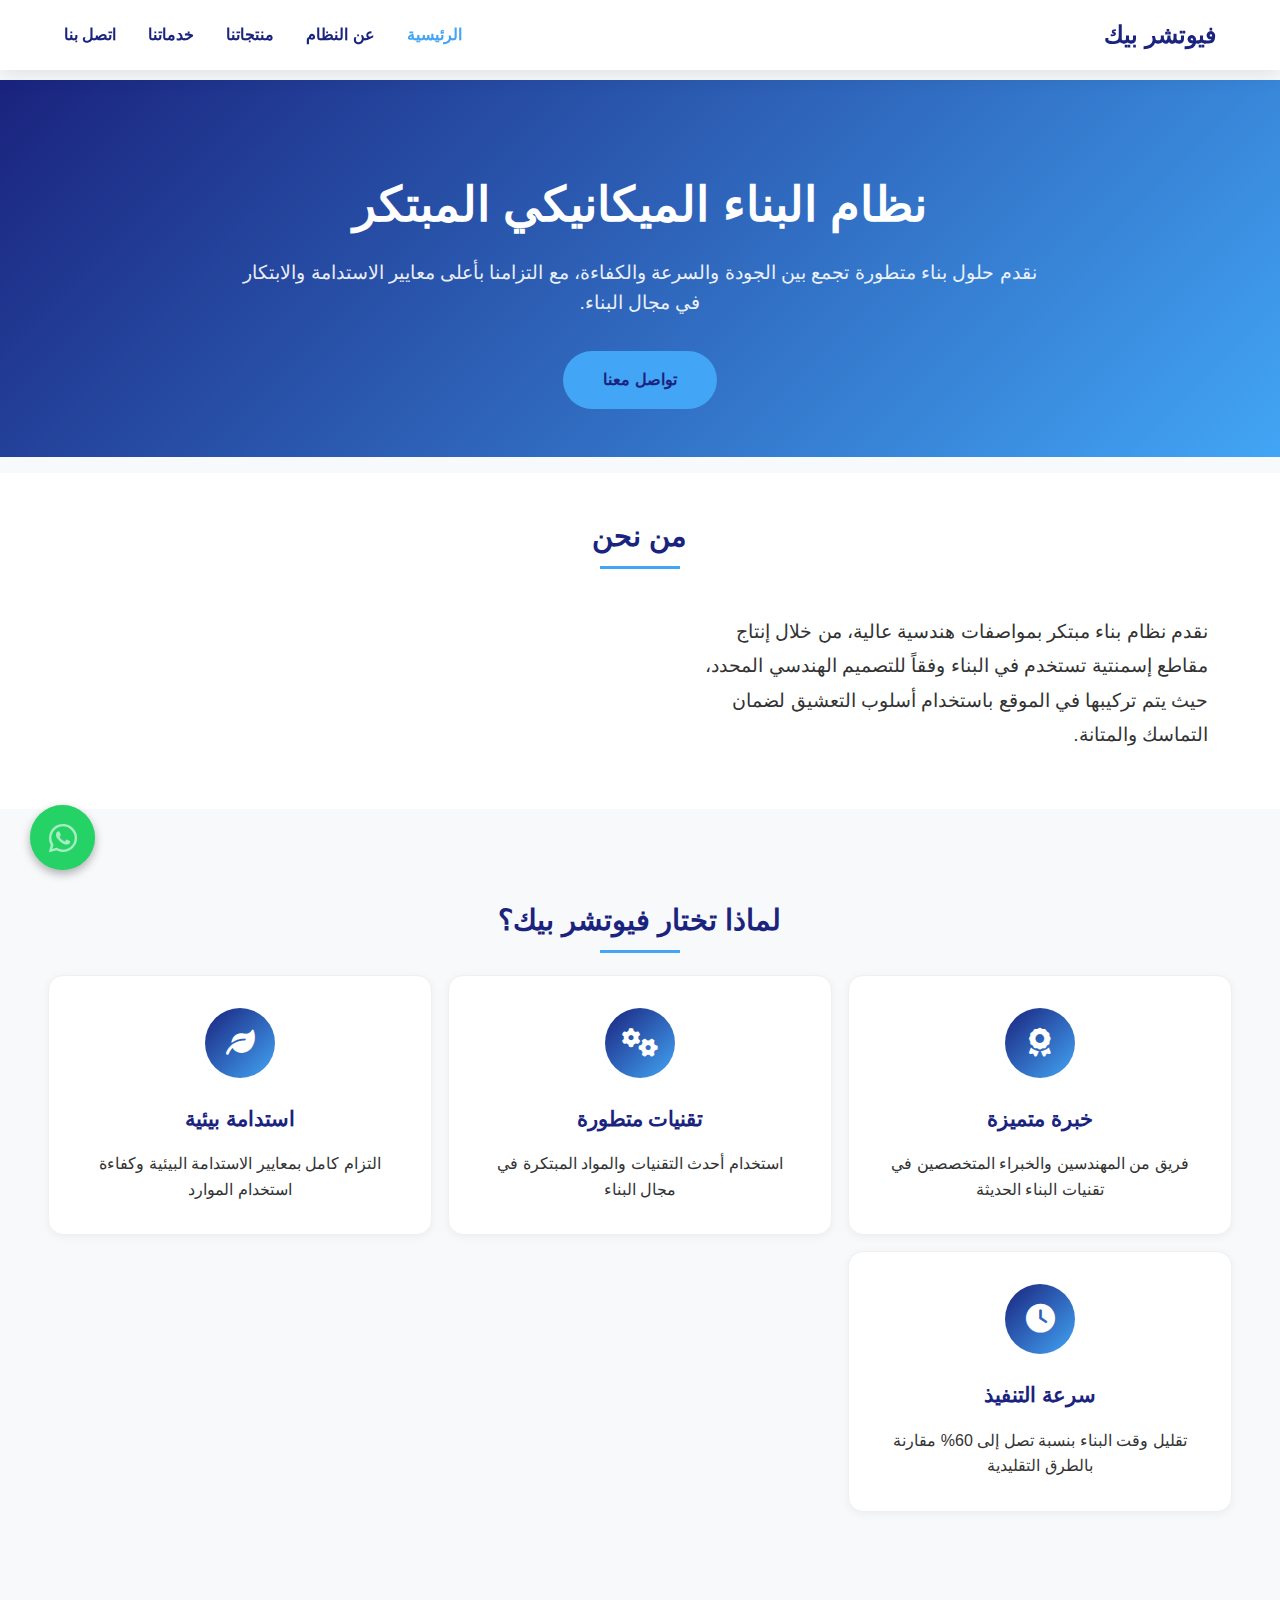
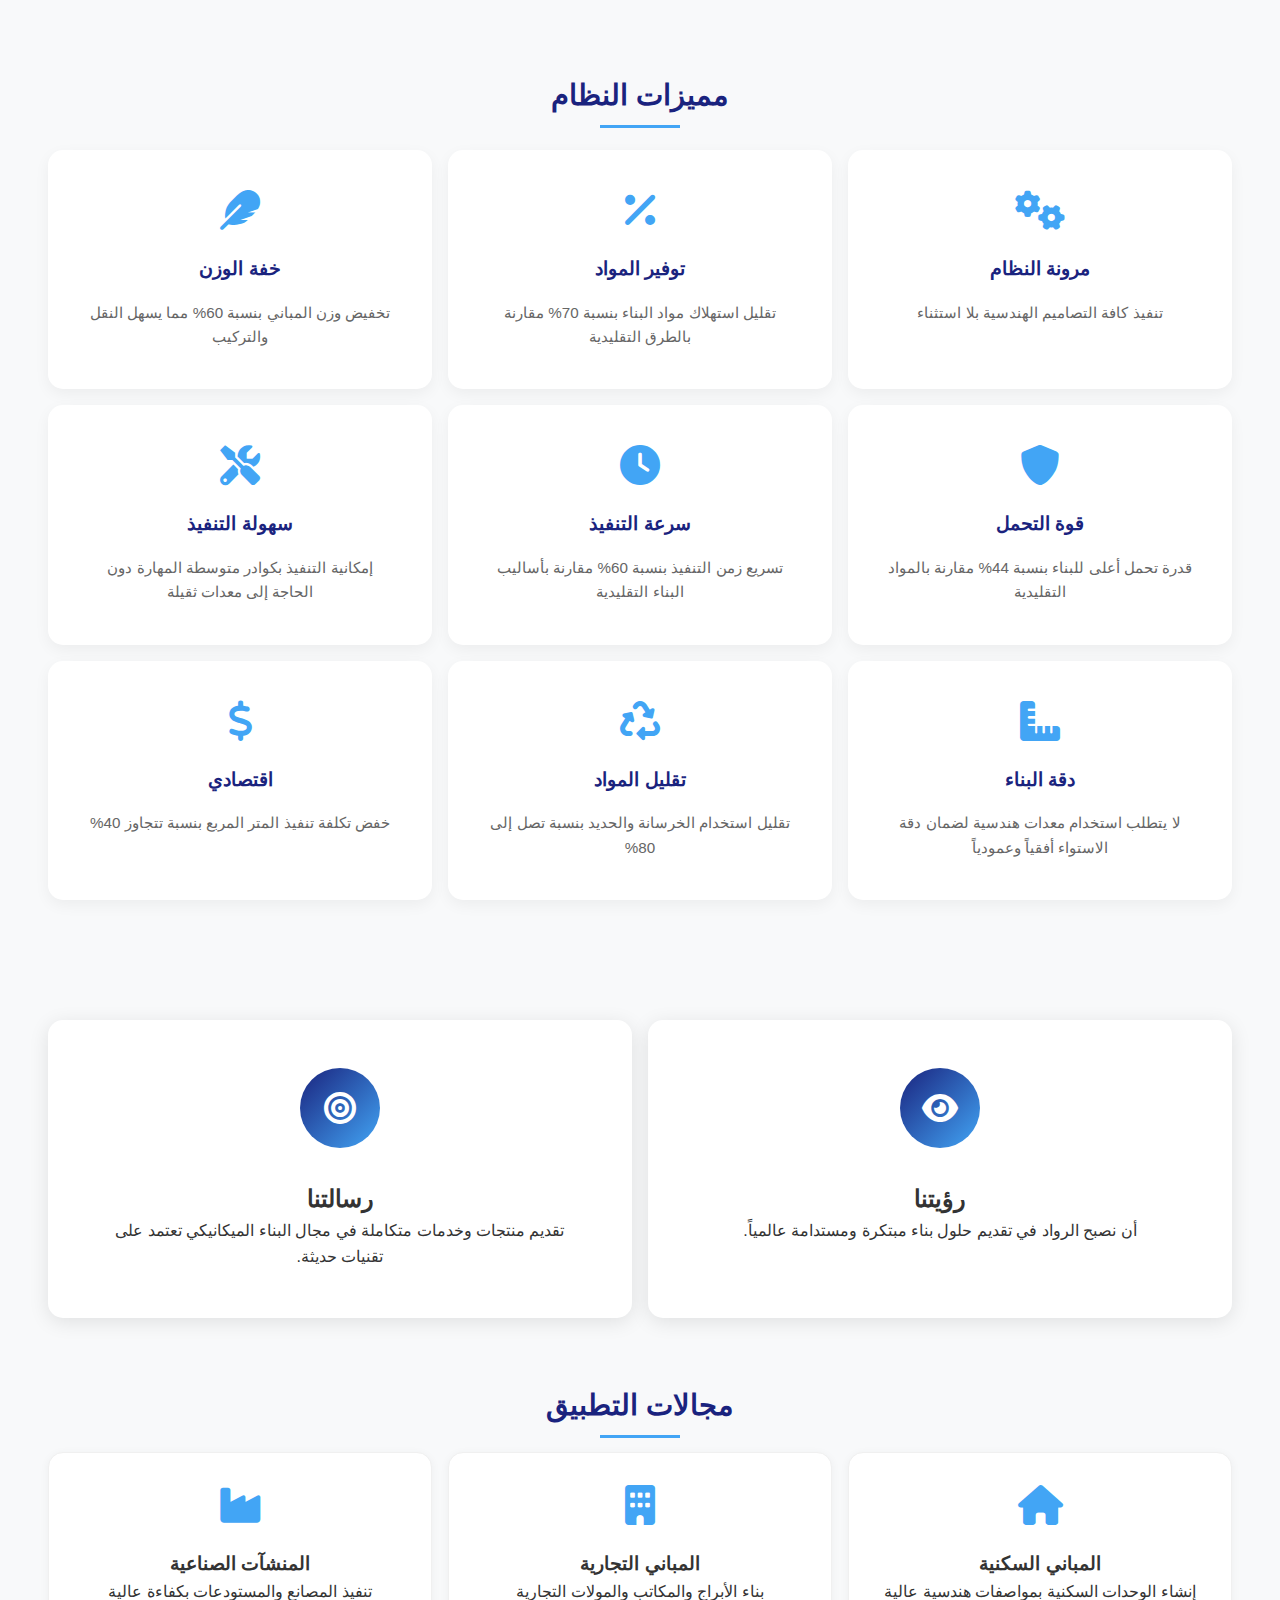
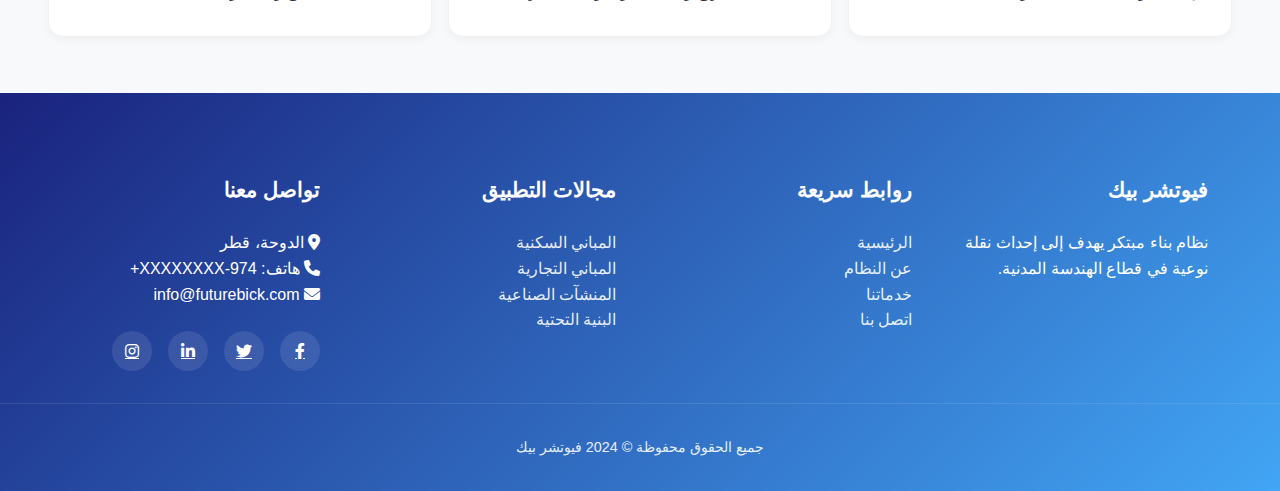
<file: index.html>
<!DOCTYPE html>
<html lang="ar" dir="rtl">
  <head>
    <meta charset="UTF-8" />
    <meta name="viewport" content="width=device-width, initial-scale=1.0" />
    <title>فيوتشر بيك - نظام البناء الميكانيكي</title>
    <link rel="stylesheet" href="styles.css" />
    <link
      rel="stylesheet"
      href="https://cdnjs.cloudflare.com/ajax/libs/font-awesome/6.0.0/css/all.min.css"
    />
  </head>
  <body>
    <!-- WhatsApp Button -->
    <a
      href="https://wa.me/974XXXXXXXX"
      class="whatsapp-button"
      target="_blank"
      aria-label="تواصل معنا عبر واتساب"
    >
      <i class="fab fa-whatsapp"></i>
    </a>

    <!-- Navbar -->
    <nav class="navbar">
      <div class="nav-container">
        <div class="logo">
          <!-- <img src="logo.png" alt="فيوتشر بيك" /> -->
          <span>فيوتشر بيك</span>
        </div>
        <div class="nav-links">
          <a href="index.html" class="active">الرئيسية</a>
          <a href="about.html">عن النظام</a>
          <a href="products.html">منتجاتنا</a>
          <a href="services.html">خدماتنا</a>
          <a href="contact.html">اتصل بنا</a>
        </div>
        <button class="mobile-menu">
          <i class="fas fa-bars"></i>
        </button>
      </div>
    </nav>

    <main>
      <!-- Hero Section -->
      <section class="hero">
        <div class="hero-content">
          <h1>نظام البناء الميكانيكي المبتكر</h1>
          <p>
            نقدم حلول بناء متطورة تجمع بين الجودة والسرعة والكفاءة، مع التزامنا
            بأعلى معايير الاستدامة والابتكار في مجال البناء.
          </p>
          <a href="contact.html" class="cta-button">تواصل معنا</a>
        </div>
      </section>
      <!-- About Section -->
      <section class="about-section">
        <div class="container">
          <h2 class="section-title">من نحن</h2>
          <div class="about-content">
            <div class="about-text">
              <p>
                نقدم نظام بناء مبتكر بمواصفات هندسية عالية، من خلال إنتاج مقاطع
                إسمنتية تستخدم في البناء وفقاً للتصميم الهندسي المحدد، حيث يتم
                تركيبها في الموقع باستخدام أسلوب التعشيق لضمان التماسك والمتانة.
              </p>
            </div>
            <div class="about-image">
              <!-- <img src="about-image.jpg" alt="نظام البناء الميكانيكي" /> -->
            </div>
          </div>
        </div>
      </section>

      <!-- Why Choose Us -->
      <section class="why-choose-us">
        <div class="container">
          <h2 class="section-title">لماذا تختار فيوتشر بيك؟</h2>
          <div class="features-grid">
            <div class="feature-box">
              <div class="icon-box">
                <i class="fas fa-award"></i>
              </div>
              <h3>خبرة متميزة</h3>
              <p>
                فريق من المهندسين والخبراء المتخصصين في تقنيات البناء الحديثة
              </p>
            </div>
            <div class="feature-box">
              <div class="icon-box">
                <i class="fas fa-cogs"></i>
              </div>
              <h3>تقنيات متطورة</h3>
              <p>استخدام أحدث التقنيات والمواد المبتكرة في مجال البناء</p>
            </div>
            <div class="feature-box">
              <div class="icon-box">
                <i class="fas fa-leaf"></i>
              </div>
              <h3>استدامة بيئية</h3>
              <p>
                التزام كامل بمعايير الاستدامة البيئية وكفاءة استخدام الموارد
              </p>
            </div>
            <div class="feature-box">
              <div class="icon-box">
                <i class="fas fa-clock"></i>
              </div>
              <h3>سرعة التنفيذ</h3>
              <p>تقليل وقت البناء بنسبة تصل إلى 60% مقارنة بالطرق التقليدية</p>
            </div>
          </div>
        </div>
      </section>

      <!-- System Features Section -->
      <section class="system-features">
        <div class="container">
          <h2 class="section-title">مميزات النظام</h2>
          <div class="features-grid">
            <div class="feature-card">
              
              <i class="fas fa-cogs"></i>
              
              <h3>مرونة النظام</h3>
              <p>تنفيذ كافة التصاميم الهندسية بلا استثناء</p>
            </div>

            <div class="feature-card">
              <i class="fas fa-percentage"></i>
              <h3>توفير المواد</h3>
              <p>تقليل استهلاك مواد البناء بنسبة 70% مقارنة بالطرق التقليدية</p>
            </div>

            <div class="feature-card">
              <i class="fas fa-feather"></i>
              <h3>خفة الوزن</h3>
              <p>تخفيض وزن المباني بنسبة 60% مما يسهل النقل والتركيب</p>
            </div>

            <div class="feature-card">
              <i class="fas fa-shield-alt"></i>
              <h3>قوة التحمل</h3>
              <p>قدرة تحمل أعلى للبناء بنسبة 44% مقارنة بالمواد التقليدية</p>
            </div>

            <div class="feature-card">
              <i class="fas fa-clock"></i>
              <h3>سرعة التنفيذ</h3>
              <p>تسريع زمن التنفيذ بنسبة 60% مقارنة بأساليب البناء التقليدية</p>
            </div>

            <div class="feature-card">
              <i class="fas fa-tools"></i>
              <h3>سهولة التنفيذ</h3>
              <p>
                إمكانية التنفيذ بكوادر متوسطة المهارة دون الحاجة إلى معدات ثقيلة
              </p>
            </div>

            <div class="feature-card">
              <i class="fas fa-ruler-combined"></i>
              <h3>دقة البناء</h3>
              <p>
                لا يتطلب استخدام معدات هندسية لضمان دقة الاستواء أفقياً وعمودياً
              </p>
            </div>

            <div class="feature-card">
              <i class="fas fa-recycle"></i>
              <h3>تقليل المواد</h3>
              <p>تقليل استخدام الخرسانة والحديد بنسبة تصل إلى 80%</p>
            </div>

            <div class="feature-card">
              <i class="fas fa-dollar-sign"></i>
              <h3>اقتصادي</h3>
              <p>خفض تكلفة تنفيذ المتر المربع بنسبة تتجاوز 40%</p>
            </div>
          </div>
        </div>
      </section>

      <!-- من صفحة About - Vision Mission -->
      <section class="vision-mission">
        <div class="container">
          <div class="vision-mission-grid">
            <div class="vision">
              <div class="icon-box">
                <i class="fas fa-eye"></i>
              </div>
              <h2>رؤيتنا</h2>
              <p>أن نصبح الرواد في تقديم حلول بناء مبتكرة ومستدامة عالمياً.</p>
            </div>
            <div class="mission">
              <div class="icon-box">
                <i class="fas fa-bullseye"></i>
              </div>
              <h2>رسالتنا</h2>
              <p>
                تقديم منتجات وخدمات متكاملة في مجال البناء الميكانيكي تعتمد على
                تقنيات حديثة.
              </p>
            </div>
          </div>
        </div>
      </section>

      <!-- من صفحة Services - التطبيقات -->
      <section class="practical-applications">
        <h2 class="section-title">مجالات التطبيق</h2>
        <div class="applications-grid">
          <div class="application-card">
            <i class="fas fa-home"></i>
            <h3>المباني السكنية</h3>
            <p>إنشاء الوحدات السكنية بمواصفات هندسية عالية</p>
          </div>
          <div class="application-card">
            <i class="fas fa-building"></i>
            <h3>المباني التجارية</h3>
            <p>بناء الأبراج والمكاتب والمولات التجارية</p>
          </div>
          <div class="application-card">
            <i class="fas fa-industry"></i>
            <h3>المنشآت الصناعية</h3>
            <p>تنفيذ المصانع والمستودعات بكفاءة عالية</p>
          </div>
        </div>
      </section>
    </main>

    <!-- Footer -->
    <footer class="footer">
      <div class="footer-container">
        <div class="footer-section">
          <h3>فيوتشر بيك</h3>
          <p>
            نظام بناء مبتكر يهدف إلى إحداث نقلة نوعية في قطاع الهندسة المدنية.
          </p>
        </div>
        <div class="footer-section">
          <h3>روابط سريعة</h3>
          <ul class="footer-links">
            <li><a href="index.html">الرئيسية</a></li>
            <li><a href="about.html">عن النظام</a></li>
            <li><a href="services.html">خدماتنا</a></li>
            <li><a href="contact.html">اتصل بنا</a></li>
          </ul>
        </div>
        <div class="footer-section">
          <h3>مجالات التطبيق</h3>
          <ul class="footer-links">
            <li><a href="services.html#residential">المباني السكنية</a></li>
            <li><a href="services.html#commercial">المباني التجارية</a></li>
            <li><a href="services.html#industrial">المنشآت الصناعية</a></li>
            <li><a href="services.html#infrastructure">البنية التحتية</a></li>
          </ul>
        </div>
        <div class="footer-section">
          <h3>تواصل معنا</h3>
          <p><i class="fas fa-map-marker-alt"></i> الدوحة، قطر</p>
          <p><i class="fas fa-phone"></i> هاتف: 974-XXXXXXXX+</p>
          <p><i class="fas fa-envelope"></i> info@futurebick.com</p>
          <div class="social-icons">
            <a href="#" aria-label="Facebook"
              ><i class="fab fa-facebook-f"></i
            ></a>
            <a href="#" aria-label="Twitter"><i class="fab fa-twitter"></i></a>
            <a href="#" aria-label="LinkedIn"
              ><i class="fab fa-linkedin-in"></i
            ></a>
            <a href="#" aria-label="Instagram"
              ><i class="fab fa-instagram"></i
            ></a>
          </div>
        </div>
      </div>
      <div class="footer-bottom">
        <p>جميع الحقوق محفوظة &copy; 2024 فيوتشر بيك</p>
      </div>
    </footer>
    <script>
      const mobileMenu = document.querySelector(".mobile-menu");
      const navLinks = document.querySelector(".nav-links");
      const body = document.querySelector("body");

      mobileMenu.addEventListener("click", () => {
        navLinks.classList.toggle("active");
        body.style.overflow = navLinks.classList.contains("active")
          ? "hidden"
          : "auto";
      });

      document.querySelectorAll(".nav-links a").forEach((link) => {
        link.addEventListener("click", () => {
          navLinks.classList.remove("active");
          body.style.overflow = "auto";
        });
      });

      document.addEventListener("click", (e) => {
        if (!navLinks.contains(e.target) && !mobileMenu.contains(e.target)) {
          navLinks.classList.remove("active");
          body.style.overflow = "auto";
        }
      });
    </script>
  </body>
</html>
</file>
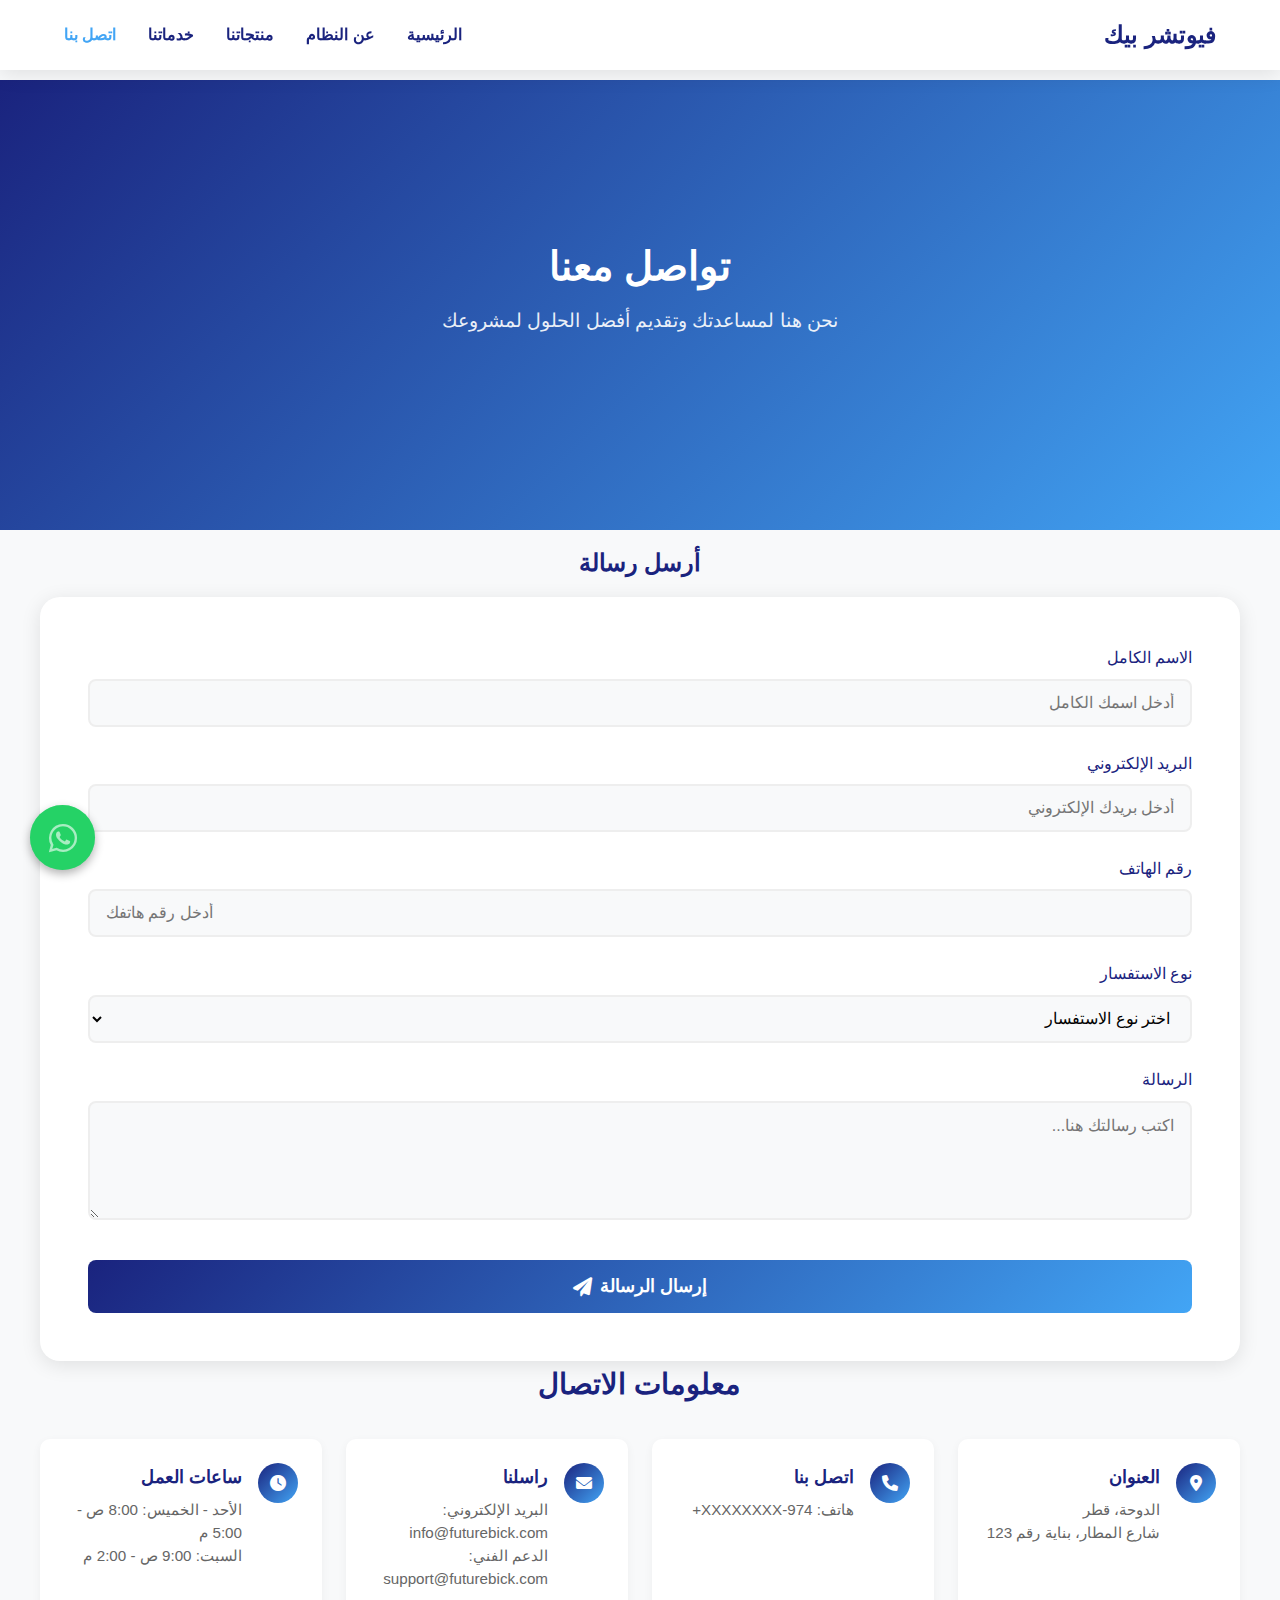
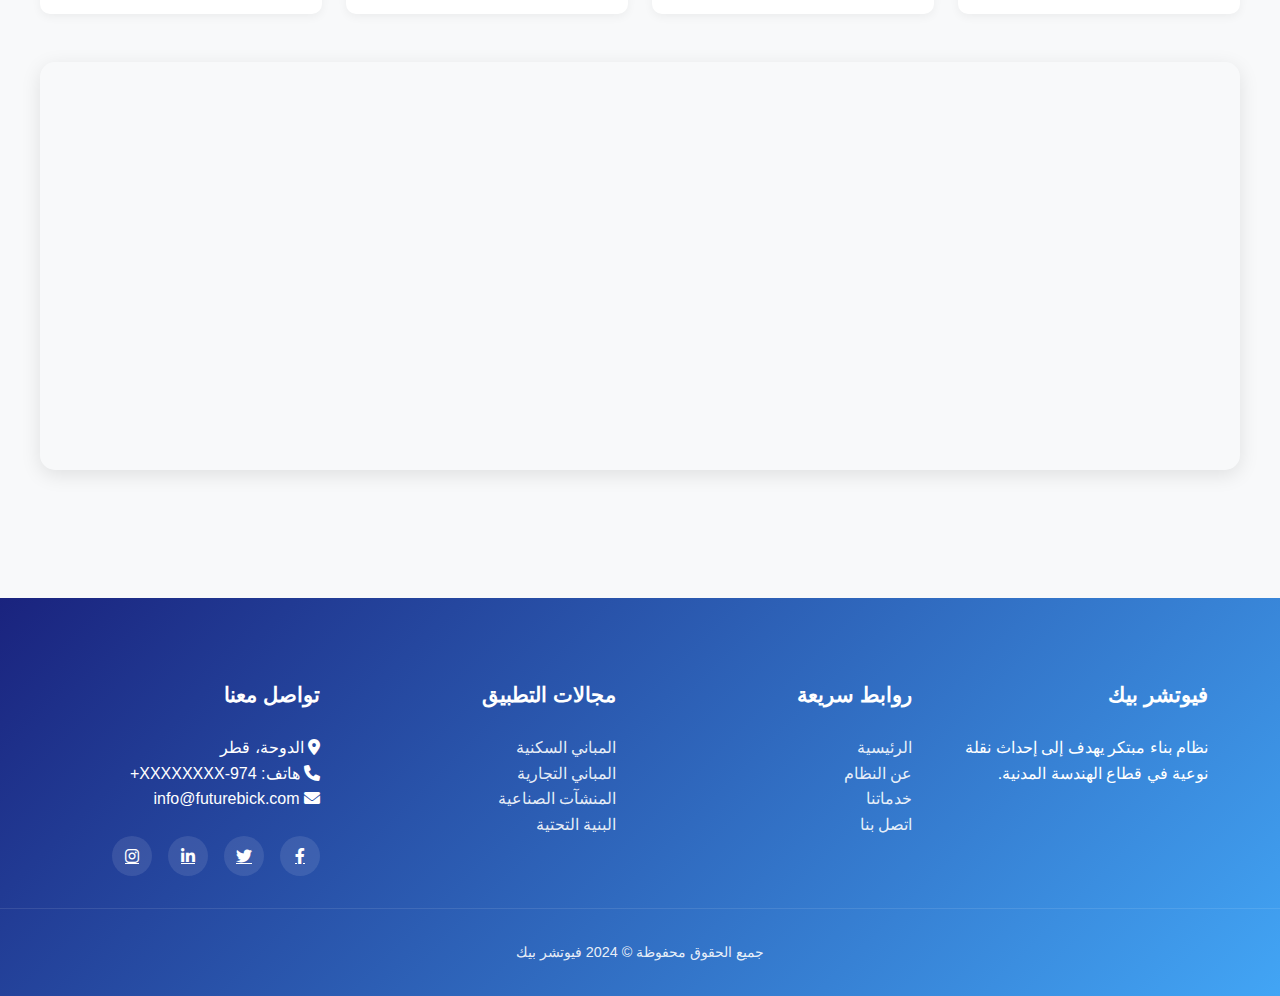
<file: contact.html>
<!DOCTYPE html>
<html lang="ar" dir="rtl">
  <head>
    <meta charset="UTF-8" />
    <meta name="viewport" content="width=device-width, initial-scale=1.0" />
    <title>اتصل بنا - فيوتشر بيك</title>
    <link rel="stylesheet" href="styles.css" />
    <link
      rel="stylesheet"
      href="https://cdnjs.cloudflare.com/ajax/libs/font-awesome/6.0.0/css/all.min.css"
    />
  </head>
  <body>
    <!-- WhatsApp Button -->
    <a
      href="https://wa.me/974XXXXXXXX"
      class="whatsapp-button"
      target="_blank"
      aria-label="تواصل معنا عبر واتساب"
    >
      <i class="fab fa-whatsapp"></i>
    </a>

    <!-- Navbar -->
    <nav class="navbar">
      <div class="nav-container">
        <div class="logo">
          <!-- <img src="logo.png" alt="فيوتشر بيك" /> -->
          <span>فيوتشر بيك</span>
        </div>
        <div class="nav-links">
          <a href="index.html">الرئيسية</a>
          <a href="about.html">عن النظام</a>
          <a href="products.html" >منتجاتنا</a>
          <a href="services.html">خدماتنا</a>
          <a href="contact.html" class="active">اتصل بنا</a>
        </div>
        <button class="mobile-menu">
          <i class="fas fa-bars"></i>
        </button>
      </div>
    </nav>

    <main>
      <section class="contact-hero">
        <div class="hero-content">
          <h1>تواصل معنا</h1>
          <p>نحن هنا لمساعدتك وتقديم أفضل الحلول لمشروعك</p>
        </div>
      </section>

      <section class="contact-section">
        
          <h2 style="text-align: center; margin-bottom: 15px;  color: #1a237e">أرسل رسالة</h2>
          <form class="contact-form">
            <div class="form-group">
              <label>الاسم الكامل</label>
              <input type="text" placeholder="أدخل اسمك الكامل" required />
            </div>
            <div class="form-group">
              <label>البريد الإلكتروني</label>
              <input
                type="email"
                placeholder="أدخل بريدك الإلكتروني"
                required
              />
            </div>
            <div class="form-group">
              <label>رقم الهاتف</label>
              <input type="tel" placeholder="أدخل رقم هاتفك" required />
            </div>
            <div class="form-group">
              <label>نوع الاستفسار</label>
              <select required>
                <option value="" disabled selected>اختر نوع الاستفسار</option>
                <option value="general">استفسار عام</option>
                <option value="project">مشروع جديد</option>
                <option value="quote">طلب عرض سعر</option>
                <option value="support">الدعم الفني</option>
              </select>
            </div>
            <div class="form-group">
              <label>الرسالة</label>
              <textarea
                rows="5"
                placeholder="اكتب رسالتك هنا..."
                required
              ></textarea>
            </div>
            <button type="submit" class="submit-button">
              إرسال الرسالة
              <i class="fas fa-paper-plane"></i>
            </button>
          </form>
        </div>

        <div class="contact-info-section">
          <h2>معلومات الاتصال</h2>
          <div class="info-items">
            <div class="info-item">
              <div class="icon">
                <i class="fas fa-map-marker-alt"></i>
              </div>
              <div class="info">
                <h3>العنوان</h3>
                <p>الدوحة، قطر</p>
                <p>شارع المطار، بناية رقم 123</p>
              </div>
            </div>
            <div class="info-item">
              <div class="icon">
                <i class="fas fa-phone"></i>
              </div>
              <div class="info">
                <h3>اتصل بنا</h3>
                <p>هاتف: 974-XXXXXXXX+</p>
              </div>
            </div>
            <div class="info-item">
              <div class="icon">
                <i class="fas fa-envelope"></i>
              </div>
              <div class="info">
                <h3>راسلنا</h3>
                <p>البريد الإلكتروني: info@futurebick.com</p>
                <p>الدعم الفني: support@futurebick.com</p>
              </div>
            </div>
            <div class="info-item">
              <div class="icon">
                <i class="fas fa-clock"></i>
              </div>
              <div class="info">
                <h3>ساعات العمل</h3>
                <p>الأحد - الخميس: 8:00 ص - 5:00 م</p>
                <p>السبت: 9:00 ص - 2:00 م</p>
              </div>
            </div>
          </div>
        </div>

        <div class="map-section">
          <iframe
            src="https://www.google.com/maps/embed?pb=!1m18!1m12!1m3!1d115549.49583317596!2d51.45243955!3d25.2866098!2m3!1f0!2f0!3f0!3m2!1i1024!2i768!4f13.1!3m3!1m2!1s0x3e45c534ffdce87f%3A0x1cfa88cf812b4032!2sDoha%2C%20Qatar!5e0!3m2!1sen!2s!4v1645461258599!5m2!1sen!2s"
            width="100%"
            height="400"
            style="border: 0"
            allowfullscreen=""
            loading="lazy"
          >
          </iframe>
      
      </section>
    </main>

      <!-- Footer -->
      <footer class="footer">
        <div class="footer-container">
          <div class="footer-section">
            <h3>فيوتشر بيك</h3>
            <p>
              نظام بناء مبتكر يهدف إلى إحداث نقلة نوعية في قطاع الهندسة المدنية.
            </p>
          </div>
          <div class="footer-section">
            <h3>روابط سريعة</h3>
            <ul class="footer-links">
              <li><a href="index.html">الرئيسية</a></li>
              <li><a href="about.html">عن النظام</a></li>
              <li><a href="services.html">خدماتنا</a></li>
              <li><a href="contact.html">اتصل بنا</a></li>
            </ul>
          </div>
          <div class="footer-section">
            <h3>مجالات التطبيق</h3>
            <ul class="footer-links">
              <li><a href="services.html#residential">المباني السكنية</a></li>
              <li><a href="services.html#commercial">المباني التجارية</a></li>
              <li><a href="services.html#industrial">المنشآت الصناعية</a></li>
              <li><a href="services.html#infrastructure">البنية التحتية</a></li>
            </ul>
          </div>
          <div class="footer-section">
            <h3>تواصل معنا</h3>
            <p><i class="fas fa-map-marker-alt"></i> الدوحة، قطر</p>
            <p><i class="fas fa-phone"></i> هاتف: 974-XXXXXXXX+</p>
            <p><i class="fas fa-envelope"></i> info@futurebick.com</p>
            <div class="social-icons">
              <a href="#" aria-label="Facebook"
                ><i class="fab fa-facebook-f"></i
              ></a>
              <a href="#" aria-label="Twitter"><i class="fab fa-twitter"></i></a>
              <a href="#" aria-label="LinkedIn"
                ><i class="fab fa-linkedin-in"></i
              ></a>
              <a href="#" aria-label="Instagram"
                ><i class="fab fa-instagram"></i
              ></a>
            </div>
          </div>
        </div>
        <div class="footer-bottom">
          <p>جميع الحقوق محفوظة &copy; 2024 فيوتشر بيك</p>
        </div>
      </footer>
    </body>
  </html>
  
  <script>
    const mobileMenu = document.querySelector(".mobile-menu");
    const navLinks = document.querySelector(".nav-links");
    const body = document.querySelector("body");

    mobileMenu.addEventListener("click", () => {
        navLinks.classList.toggle("active");
        body.style.overflow = navLinks.classList.contains("active") ? "hidden" : "auto";
    });

    document.querySelectorAll(".nav-links a").forEach((link) => {
        link.addEventListener("click", () => {
            navLinks.classList.remove("active");
            body.style.overflow = "auto";
        });
    });

    document.addEventListener("click", (e) => {
        if (!navLinks.contains(e.target) && !mobileMenu.contains(e.target)) {
            navLinks.classList.remove("active");
            body.style.overflow = "auto";
        }
    });
</script>
  </body>
</html>
</file>
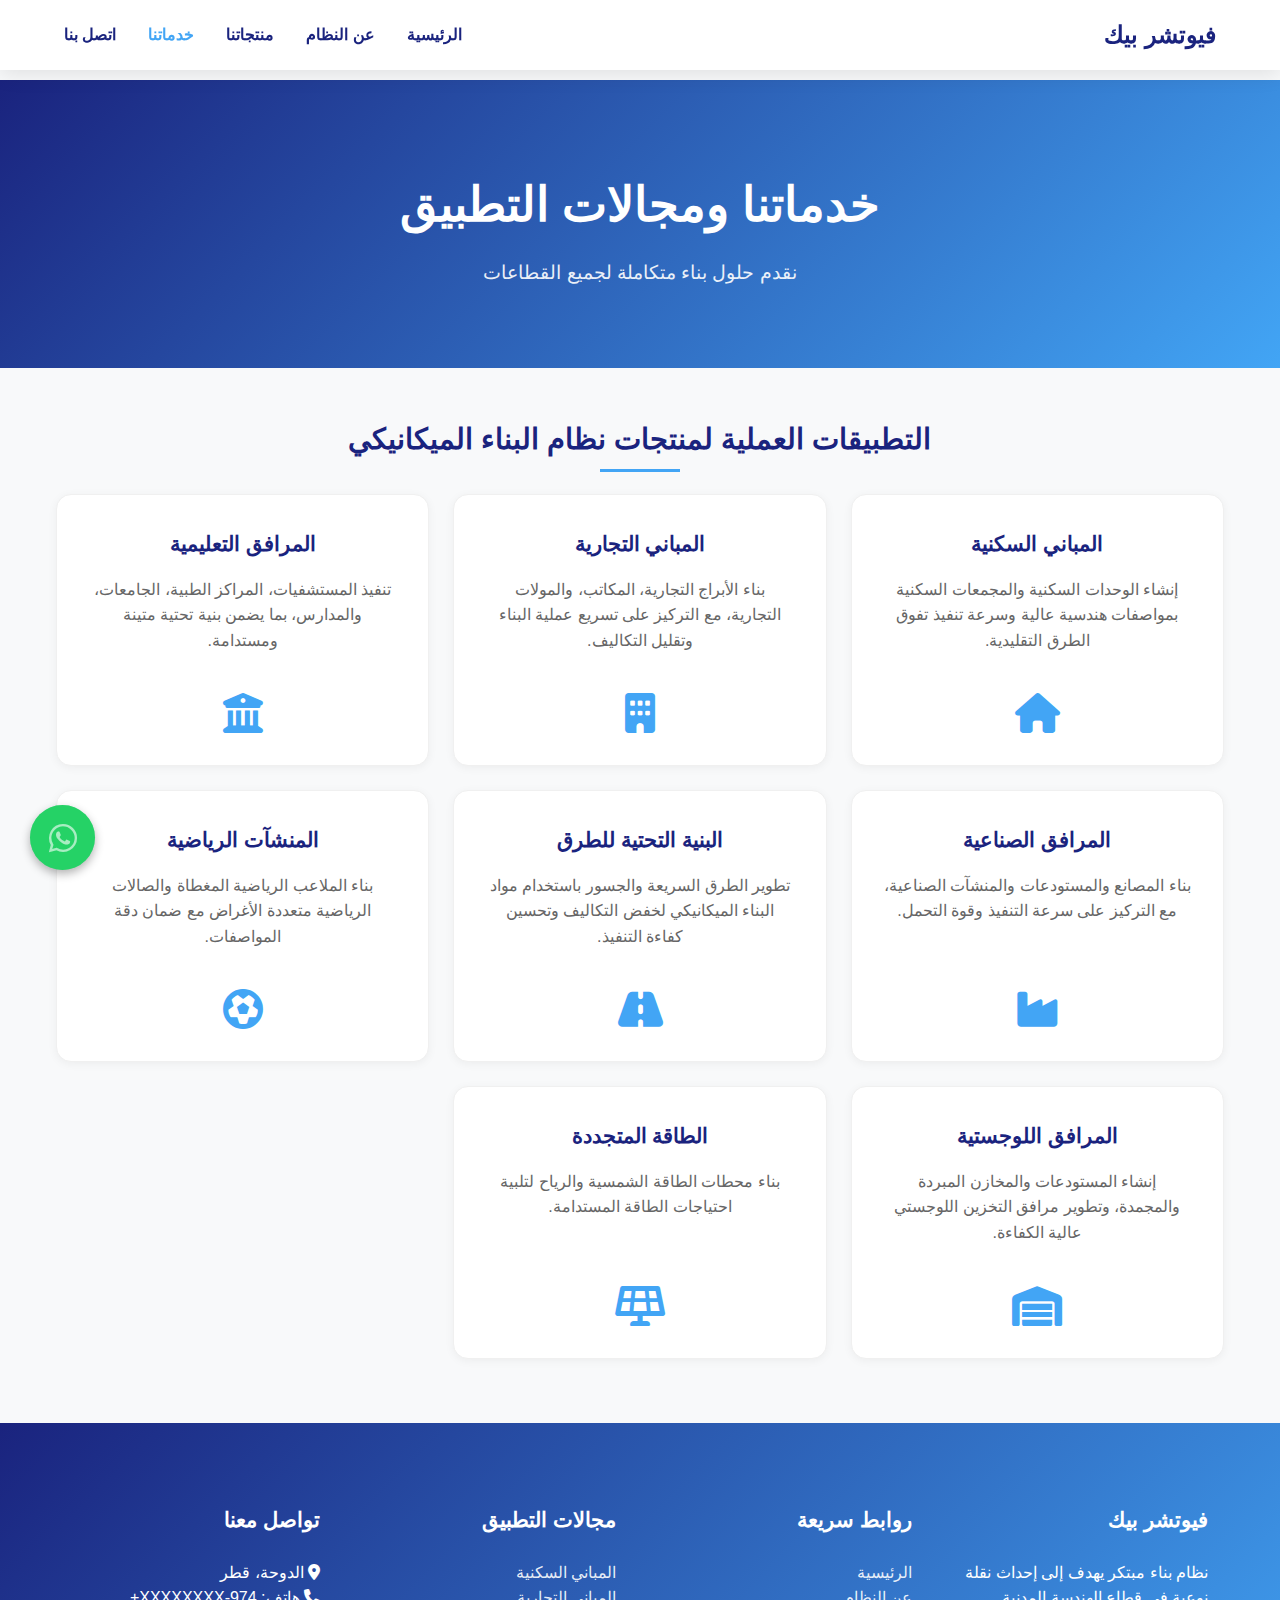
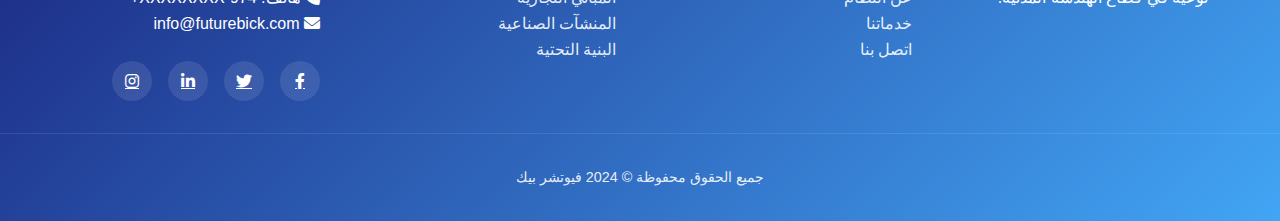
<file: services.html>
<!DOCTYPE html>
<html lang="ar" dir="rtl">
  <head>
    <meta charset="UTF-8" />
    <meta name="viewport" content="width=device-width, initial-scale=1.0" />
    <title>خدماتنا - فيوتشر بيك</title>
    <link rel="stylesheet" href="styles.css" />
    <link
      rel="stylesheet"
      href="https://cdnjs.cloudflare.com/ajax/libs/font-awesome/6.0.0/css/all.min.css"
    />
  </head>
  <body>
    <!-- WhatsApp Button -->
    <a href="https://wa.me/974XXXXXXXX" class="whatsapp-button" target="_blank" aria-label="تواصل معنا عبر واتساب">
        <i class="fab fa-whatsapp"></i>
    </a>

    <!-- Navbar -->
    <nav class="navbar">
      <div class="nav-container">
        <div class="logo">
          <!-- <img src="logo.png" alt="فيوتشر بيك" /> -->
          <span>فيوتشر بيك</span>
        </div>
        <div class="nav-links">
          <a href="index.html">الرئيسية</a>
          <a href="about.html">عن النظام</a>
          <a href="products.html" >منتجاتنا</a>
          <a href="services.html" class="active">خدماتنا</a>
          <a href="contact.html">اتصل بنا</a>
        </div>
        <button class="mobile-menu">
          <i class="fas fa-bars"></i>
        </button>
      </div>
    </nav>

    <main>
      <section class="hero">
        <div class="hero-content">
          <h1>خدماتنا ومجالات التطبيق</h1>
          <p>نقدم حلول بناء متكاملة لجميع القطاعات</p>
        </div>
      </section>

      <section class="practical-applications">
        <h2 class="section-title">
          التطبيقات العملية لمنتجات نظام البناء الميكانيكي
        </h2>
        <div class="applications-categories">
          <div class="category" style="width: 100%;">
            <h3>المباني السكنية</h3>
            <p>
              إنشاء الوحدات السكنية والمجمعات السكنية بمواصفات هندسية عالية
              وسرعة تنفيذ تفوق الطرق التقليدية.
            </p>
            <i class="fas fa-home"></i>
          </div>

          <div class="category" style="width: 100%;">
            <h3>المباني التجارية</h3>
            <p>
              بناء الأبراج التجارية، المكاتب، والمولات التجارية، مع التركيز على
              تسريع عملية البناء وتقليل التكاليف.
            </p>
            <i class="fas fa-building"></i>
          </div>

          <div class="category" style="width: 100%;">
            <h3>المرافق التعليمية</h3>
            <p>
              تنفيذ المستشفيات، المراكز الطبية، الجامعات، والمدارس، بما يضمن
              بنية تحتية متينة ومستدامة.
            </p>
            <i class="fas fa-university"></i>
          </div>

          <div class="category" style="width: 100%;">
            <h3>المرافق الصناعية</h3>
            <p>
              بناء المصانع والمستودعات والمنشآت الصناعية، مع التركيز على سرعة
              التنفيذ وقوة التحمل.
            </p>
            <i class="fas fa-industry"></i>
          </div>

          <div class="category" style="width: 100%;">
            <h3>البنية التحتية للطرق</h3>
            <p>
              تطوير الطرق السريعة والجسور باستخدام مواد البناء الميكانيكي لخفض
              التكاليف وتحسين كفاءة التنفيذ.
            </p>
            <i class="fas fa-road"></i>
          </div>

          <div class="category" style="width: 100%;">
            <h3>المنشآت الرياضية</h3>
            <p>
              بناء الملاعب الرياضية المغطاة والصالات الرياضية متعددة الأغراض مع
              ضمان دقة المواصفات.
            </p>
            <i class="fas fa-futbol"></i>
          </div>

          <div class="category" style="width: 100%;">
            <h3>المرافق اللوجستية</h3>
            <p>
              إنشاء المستودعات والمخازن المبردة والمجمدة، وتطوير مرافق التخزين
              اللوجستي عالية الكفاءة.
            </p>
            <i class="fas fa-warehouse"></i>
          </div>

          <div class="category" style="width: 100%;">
            <h3>الطاقة المتجددة</h3>
            <p>
              بناء محطات الطاقة الشمسية والرياح لتلبية احتياجات الطاقة
              المستدامة.
            </p>
            <i class="fas fa-solar-panel"></i>
          </div>
        </div>
      </section>

  
    </main>

      <!-- Footer -->
      <footer class="footer">
        <div class="footer-container">
          <div class="footer-section">
            <h3>فيوتشر بيك</h3>
            <p>
              نظام بناء مبتكر يهدف إلى إحداث نقلة نوعية في قطاع الهندسة المدنية.
            </p>
          </div>
          <div class="footer-section">
            <h3>روابط سريعة</h3>
            <ul class="footer-links">
              <li><a href="index.html">الرئيسية</a></li>
              <li><a href="about.html">عن النظام</a></li>
              <li><a href="services.html">خدماتنا</a></li>
              <li><a href="contact.html">اتصل بنا</a></li>
            </ul>
          </div>
          <div class="footer-section">
            <h3>مجالات التطبيق</h3>
            <ul class="footer-links">
              <li><a href="services.html#residential">المباني السكنية</a></li>
              <li><a href="services.html#commercial">المباني التجارية</a></li>
              <li><a href="services.html#industrial">المنشآت الصناعية</a></li>
              <li><a href="services.html#infrastructure">البنية التحتية</a></li>
            </ul>
          </div>
          <div class="footer-section">
            <h3>تواصل معنا</h3>
            <p><i class="fas fa-map-marker-alt"></i> الدوحة، قطر</p>
            <p><i class="fas fa-phone"></i> هاتف: 974-XXXXXXXX+</p>
            <p><i class="fas fa-envelope"></i> info@futurebick.com</p>
            <div class="social-icons">
              <a href="#" aria-label="Facebook"
                ><i class="fab fa-facebook-f"></i
              ></a>
              <a href="#" aria-label="Twitter"><i class="fab fa-twitter"></i></a>
              <a href="#" aria-label="LinkedIn"
                ><i class="fab fa-linkedin-in"></i
              ></a>
              <a href="#" aria-label="Instagram"
                ><i class="fab fa-instagram"></i
              ></a>
            </div>
          </div>
        </div>
        <div class="footer-bottom">
          <p>جميع الحقوق محفوظة &copy; 2024 فيوتشر بيك</p>
        </div>
      </footer>
    </body>
  </html>
  

  <script>
    const mobileMenu = document.querySelector(".mobile-menu");
    const navLinks = document.querySelector(".nav-links");
    const body = document.querySelector("body");

    mobileMenu.addEventListener("click", () => {
        navLinks.classList.toggle("active");
        body.style.overflow = navLinks.classList.contains("active") ? "hidden" : "auto";
    });

    document.querySelectorAll(".nav-links a").forEach((link) => {
        link.addEventListener("click", () => {
            navLinks.classList.remove("active");
            body.style.overflow = "auto";
        });
    });

    document.addEventListener("click", (e) => {
        if (!navLinks.contains(e.target) && !mobileMenu.contains(e.target)) {
            navLinks.classList.remove("active");
            body.style.overflow = "auto";
        }
    });
</script>
  </body>
</html>
</file>
<file: styles.css>
:root {
  --primary-color: #1a237e;
  --secondary-color: #42a5f5;
  --accent-color: #42a5f5;
  --light-color: #ffffff;
  --dark-color: #121858;
  --text-color: #333333;
  --gradient: linear-gradient(
    135deg,
    var(--primary-color) 0%,
    var(--secondary-color) 100%
  );
  --box-shadow: 0 4px 20px rgba(0, 0, 0, 0.1);
}

* {
  margin: 0;
  padding: 0;
  box-sizing: border-box;
  font-family: "Cairo", sans-serif;
}

body {
  direction: rtl;
  background-color: #f8f9fa;
  color: var(--text-color);
  line-height: 1.6;
}

/* Navbar Styles */
.navbar {
  background: var(--light-color);
  padding: 1rem 5%;
  position: fixed;
  width: 100%;
  top: 0;
  z-index: 1000;
  box-shadow: var(--box-shadow);
}

.nav-container {
  display: flex;
  justify-content: space-between;
  align-items: center;
  max-width: 1200px;
  margin: 0 auto;
}

.logo {
  display: flex;
  align-items: center;
  gap: 1rem;
  z-index: 1001;
}

.logo img {
  height: 50px;
}

.logo span {
  color: var(--primary-color);
  font-size: 1.5rem;
  font-weight: bold;
}

.nav-links {
  display: flex;
  gap: 2rem;
}

.nav-links a {
  color: var(--primary-color);
  text-decoration: none;
  font-weight: 600;
  transition: all 0.3s ease;
}

.nav-links a:hover,
.nav-links a.active {
  color: var(--secondary-color);
}

.mobile-menu {
  display: none;
  background: none;
  border: none;
  font-size: 1.8rem;
  color: var(--primary-color);
  cursor: pointer;
  z-index: 1001;
}

/* Footer Styles */
.footer {
  background: var(--gradient);
  color: white;
  padding: 5rem 0 2rem;
  margin-top: 2rem;
  position: relative;
}

.footer-container {
  max-width: 1200px;
  margin: 0 auto;
  padding: 0 2rem;
  display: grid;
  grid-template-columns: repeat(4, 1fr);
  gap: 3rem;
}

.footer-section h3 {
  font-size: 1.3rem;
  margin-bottom: 1.5rem;
}

.footer-links {
  list-style: none;
}

.footer-links a {
  color: rgba(255, 255, 255, 0.9);
  text-decoration: none;
  transition: all 0.3s ease;
  display: inline-block;
}

.footer-links a:hover {
  color: var(--accent-color);
  transform: translateX(-5px);
}

.social-icons {
  display: flex;
  gap: 1rem;
  margin-top: 1.5rem;
}

.social-icons a {
  width: 40px;
  height: 40px;
  background: rgba(255, 255, 255, 0.1);
  border-radius: 50%;
  display: flex;
  align-items: center;
  justify-content: center;
  color: white;
  transition: all 0.3s ease;
}

.social-icons a:hover {
  background: var(--accent-color);
  transform: translateY(-3px);
}

/* Responsive Design */
@media (max-width: 992px) {
  .footer-container {
    grid-template-columns: repeat(2, 1fr);
  }
}

@media (max-width: 768px) {
  .contact-form-wrapper {
    margin-top: -50px;
    padding: 1.5rem;
  }

  .footer-container {
    grid-template-columns: 1fr;
    gap: 2rem;
  }
}

@media (max-width: 480px) {
  .contact-form-wrapper {
    padding: 1rem;
  }

  .form-group input,
  .form-group select,
  .form-group textarea {
    padding: 0.8rem;
    font-size: 0.9rem;
  }
}

/* Main Content Styles */
main {
  margin-top: 80px; /* لترك مسافة للنافبار الثابت */
}

/* Hero Section */
.hero {
  background: var(--gradient);
  padding: 8rem 2rem 5rem;
  text-align: center;
  color: white;
  position: relative;
  overflow: hidden;
}

.hero-content {
  max-width: 800px;
  margin: 0 auto;
}

.hero-content h1 {
  font-size: 3rem;
  margin-bottom: 1.5rem;
  line-height: 1.2;
}

.hero-content p {
  font-size: 1.2rem;
  margin-bottom: 2rem;
  opacity: 0.9;
}

.cta-button {
  display: inline-block;
  padding: 1rem 2.5rem;
  background: var(--accent-color);
  color: var(--primary-color);
  text-decoration: none;
  border-radius: 50px;
  font-weight: bold;
  transition: all 0.3s ease;
}

/* Features Grid */
.features-grid {
  display: grid;
  grid-template-columns: repeat(4, 1fr);
  gap: 2rem;
  max-width: 1200px;
  margin: 0 auto;
  padding: 2rem;
}

.feature-box {
  background: white;
  padding: 2rem;
  border-radius: 15px;
  text-align: center;
  box-shadow: 0 2px 10px rgba(0, 0, 0, 0.05);
  transition: all 0.3s ease;
}

.feature-box .icon-box {
  width: 70px;
  height: 70px;
  background: var(--gradient);
  border-radius: 50%;
  display: flex;
  align-items: center;
  justify-content: center;
  margin: 0 auto 1.5rem;
}

.feature-box i {
  font-size: 2rem;
  color: white;
}

/* Vision Mission Section */
.vision-mission-grid {
  display: grid;
  grid-template-columns: repeat(2, 1fr);
  gap: 3rem;
  max-width: 1200px;
  margin: 0 auto;
  padding: 2rem;
}

.vision,
.mission {
  background: white;
  padding: 2.5rem;
  border-radius: 15px;
  text-align: center;
  box-shadow: 0 2px 10px rgba(0, 0, 0, 0.05);
}

/* Responsive Design */
@media (max-width: 1200px) {
  .features-grid,
  .vision-mission-grid {
    padding: 2rem 1.5rem;
    gap: 1.5rem;
  }
}

@media (max-width: 992px) {
  .features-grid {
    grid-template-columns: repeat(2, 1fr);
  }

  .vision-mission-grid {
    grid-template-columns: 1fr;
    gap: 2rem;
  }

  .hero-content h1 {
    font-size: 2.5rem;
  }
}

@media (max-width: 768px) {
  .hero {
    padding: 6rem 1rem 3rem;
  }

  .hero-content h1 {
    font-size: 2rem;
    margin-bottom: 1rem;
  }

  .hero-content p {
    font-size: 1.1rem;
    margin-bottom: 1.5rem;
  }

  .features-grid {
    grid-template-columns: 1fr;
    padding: 1rem;
  }

  .feature-box {
    padding: 1.5rem;
    width: 95%;
    margin: 0 auto;
  }

  .feature-box .icon-box {
    width: 60px;
    height: 60px;
    margin-bottom: 1rem;
  }

  .feature-box i {
    font-size: 1.5rem;
  }

  .vision,
  .mission {
    padding: 1.5rem;
    width: 95%;
    margin: 0 auto;
  }
}

@media (max-width: 480px) {
  .hero-content h1 {
    font-size: 1.8rem;
  }

  .hero-content p {
    font-size: 1rem;
  }

  .cta-button {
    padding: 0.8rem 2rem;
    font-size: 0.95rem;
  }

  .feature-box,
  .vision,
  .mission {
    width: 100%;
    padding: 1.2rem;
  }

  .section-title {
    font-size: 1.5rem;
    margin-bottom: 1.5rem;
  }
}

/* تحسينات إضافية للموبايل */
@media (max-width: 768px) {
  .container {
    padding: 0 1rem;
  }

  .section-padding {
    padding: 3rem 0;
  }

  h2 {
    font-size: 1.8rem;
    margin-bottom: 1.5rem;
  }

  p {
    font-size: 1rem;
    line-height: 1.6;
  }
}

/* Statistics Section */
.statistics {
  background: var(--gradient);
  padding: 4rem 0;
  margin: 0;
  margin-bottom: 4rem;
}

.stats-grid {
  display: grid;
  grid-template-columns: repeat(4, 1fr);
  gap: 2rem;
  max-width: 1200px;
  margin: 0 auto;
}

.stat-item {
  background: rgba(255, 255, 255, 0.1);
  padding: 2.5rem;
  border-radius: 15px;
  text-align: center;
  backdrop-filter: blur(5px);
  border: 1px solid rgba(255, 255, 255, 0.2);
}

.stat-item h3 {
  font-size: 3.5rem;
  color: var(--accent-color);
  margin-bottom: 1rem;
}

.stat-item p {
  color: white;
  font-size: 1.1rem;
}

/* تحسين الريسبونسف */
@media (max-width: 992px) {
  .stats-grid {
    grid-template-columns: repeat(2, 1fr);
  }
}

@media (max-width: 768px) {
  .navbar {
    padding: 1rem;
  }

  .nav-links {
    position: fixed;
    top: 80px;
    right: -100%;
    width: 100%;
    height: calc(100vh - 80px);
    background: var(--light-color);
    flex-direction: column;
    align-items: center;
    padding: 2rem;
    transition: 0.3s;
    box-shadow: var(--box-shadow);
  }

  .nav-links.active {
    right: 0;
  }

  .mobile-menu {
    display: block;
    font-size: 1.5rem;
    color: white;
    cursor: pointer;
  }

  .hero-content {
    padding: 0 1rem;
  }

  .hero-content h1 {
    font-size: 2.5rem;
  }

  .features,
  .statistics {
    padding: 3rem 1rem;
  }

  .features-grid,
  .stats-grid {
    grid-template-columns: 1fr;
  }

  .footer {
    padding: 3rem 1rem 1rem;
  }
}

@media (max-width: 480px) {
  .hero-content h1 {
    font-size: 2rem;
  }

  .hero-content p {
    font-size: 1rem;
  }

  .stat-item h3 {
    font-size: 2.5rem;
  }
}

/* Mobile Menu Button */
.mobile-menu {
  display: none;
  background: none;
  border: none;
  color: white;
  font-size: 24px;
  cursor: pointer;
}

/* Mobile Menu Animation */
@keyframes slideIn {
  from {
    transform: translateX(100%);
  }
  to {
    transform: translateX(0);
  }
}

.nav-links.active {
  animation: slideIn 0.3s forwards;
}

/* Contact Form */
.contact-form {
  background: var(--light-color);
  border-radius: 20px;
  padding: 3rem;
  box-shadow: var(--box-shadow);
}

.form-group input,
.form-group textarea {
  border: 2px solid #eee;
  padding: 1rem;
  font-size: 1rem;
  transition: all 0.3s ease;
}

.form-group input:focus,
.form-group textarea:focus {
  border-color: var(--secondary-color);
  box-shadow: 0 0 0 3px rgba(66, 165, 245, 0.1);
}

/* Services Section */
.services-grid {
  display: grid;
  grid-template-columns: repeat(3, 1fr);
  gap: 2rem;
  max-width: 1200px;
  margin: 0 auto;
  padding: 2rem;
}

.service-card {
  background: white;
  border-radius: 15px;
  overflow: hidden;
  box-shadow: 0 2px 10px rgba(0, 0, 0, 0.05);
  transition: all 0.3s ease;
  border: 1px solid #f0f0f0;
  height: 100%;
  display: flex;
  flex-direction: column;
}

.service-header {
  background: var(--gradient);
  padding: 1.5rem;
  color: white;
  text-align: center;
}

.service-header h3 {
  font-size: 1.3rem;
  margin-bottom: 0.5rem;
  color: white;
}

.service-content {
  padding: 1.5rem;
  flex-grow: 1;
  display: flex;
  flex-direction: column;
}

.service-content ul {
  list-style: none;
  padding: 0;
  margin: 0;
  flex-grow: 1;
}

.service-content li {
  padding: 0.8rem 0;
  color: #666;
  font-size: 0.95rem;
  border-bottom: 1px solid #f0f0f0;
}

.service-content li:last-child {
  border-bottom: none;
}

/* Responsive Design */
@media (max-width: 992px) {
  .services-grid {
    grid-template-columns: repeat(2, 1fr);
    gap: 1.5rem;
    padding: 1.5rem;
  }
}

@media (max-width: 768px) {
  .services-grid {
    grid-template-columns: 1fr;
    gap: 1.5rem;
    padding: 1rem;
  }

  .service-card {
    width: 100%;
    margin: 0;
    min-height: 200px;
  }

  .service-header {
    padding: 1.2rem;
  }

  .service-content {
    padding: 1.5rem;
  }

  .service-content li {
    padding: 1rem 0;
    font-size: 1rem;
  }
}

/* تحسين المظهر في الشاشات الصغيرة جداً */
@media (max-width: 480px) {
  .services-grid {
    padding: 0.5rem;
  }

  .service-card {
    margin: 0 0 1rem 0;
  }

  .service-header {
    padding: 1.2rem;
  }

  .service-content {
    padding: 1.2rem;
  }
}

/* About Section */
.about-section {
  padding: 4rem 2rem;
  background: white;
}

.about-content {
  display: grid;
  grid-template-columns: 1fr 1fr;
  gap: 3rem;
  max-width: 1200px;
  margin: 0 auto;
}

.about-text {
  padding: 2rem;
}

.about-image {
  border-radius: 15px;
  overflow: hidden;
}

.about-image img {
  width: 100%;
  height: 100%;
  object-fit: cover;
}

/* Responsive Design for About Section */
@media (max-width: 992px) {
  .about-content {
    gap: 2rem;
    padding: 1.5rem;
  }
}

@media (max-width: 768px) {
  .about-section {
    padding: 0;
  }

  .about-content {
    grid-template-columns: 1fr;
    gap: 0;
    padding: 0;
  }

  .about-text {
    width: 100%;
    padding: 1.5rem;
    margin: 0;
    border-radius: 0;
    box-shadow: none;
    border-bottom: 1px solid #eee;
  }

  .about-text p {
    font-size: 1rem;
    line-height: 1.6;
    margin: 0;
  }

  .about-image {
    width: 100%;
    border-radius: 0;
    margin: 0;
  }

  .section-title {
    padding: 1rem;
    margin: 0;
    font-size: 1.5rem;
    text-align: center;
  }
}

@media (max-width: 480px) {
  .about-text {
    padding: 1.2rem;
  }

  .about-text p {
    font-size: 0.95rem;
  }
}

/* Vision Mission Styles */
.vision-mission {
  padding: 4rem 0;
  background: #f8f9fa;
  margin-bottom: 4rem;
}

.vision-mission-grid {
  display: grid;
  grid-template-columns: repeat(2, 1fr);
  gap: 3rem;
}

.vision,
.mission {
  background: var(--light-color);
  padding: 3rem;
  border-radius: 15px;
  box-shadow: var(--box-shadow);
  text-align: center;
  transition: transform 0.3s ease;
}

.vision:hover,
.mission:hover {
  transform: translateY(-5px);
}

.icon-box {
  width: 80px;
  height: 80px;
  margin: 0 auto 2rem;
  background: var(--gradient);
  border-radius: 50%;
  display: flex;
  align-items: center;
  justify-content: center;
}

.icon-box i {
  font-size: 2rem;
  color: var(--light-color);
}

/* Values Section */
.values {
  padding: 4rem 0;
  background: var(--light-color);
  margin-bottom: 4rem;
}

.values-grid {
  display: grid;
  grid-template-columns: repeat(auto-fit, minmax(250px, 1fr));
  gap: 2rem;
}

.value-card {
  text-align: center;
  padding: 2.5rem;
  background: #f8f9fa;
  border-radius: 15px;
  transition: all 0.3s ease;
}

.value-card:hover {
  transform: translateY(-5px);
  box-shadow: var(--box-shadow);
}

.value-card i {
  font-size: 2.5rem;
  color: var(--accent-color);
  margin-bottom: 1.5rem;
}

.value-card h3 {
  color: var(--primary-color);
  margin-bottom: 1rem;
}

/* Responsive Design */
@media (max-width: 768px) {
  .about-content,
  .vision-mission-grid {
    grid-template-columns: 1fr;
  }

  .about-image {
    order: -1;
  }

  .vision,
  .mission {
    padding: 2rem;
  }
}

/* تحسين صفحة الاتصال */
.contact-hero {
  min-height: 50vh;
  background: linear-gradient(135deg, #1a237e 0%, #283593 100%);
  display: flex;
  align-items: center;
  justify-content: center;
  text-align: center;
  padding: 4rem 1rem;
}

.contact-section {
  padding: 0 1rem;
  margin-top: -100px;
  position: relative;
  z-index: 2;
  padding: 4rem 0;
  margin-bottom: 4rem;
}

/* تحسين الفورم */
.contact-form-wrapper {
  background: white;
  padding: 3rem;
  border-radius: 20px;
  box-shadow: 0 10px 30px rgba(0, 0, 0, 0.1);
  max-width: 600px;
  margin: 0 auto;
}

.form-group {
  margin-bottom: 1.8rem;
}

.form-group label {
  display: block;
  margin-bottom: 0.8rem;
  color: var(--primary-color);
  font-weight: 600;
  font-size: 1rem;
}

.form-group input,
.form-group select,
.form-group textarea {
  width: 100%;
  padding: 1rem 1.2rem;
  border: 2px solid #eee;
  border-radius: 12px;
  font-size: 1rem;
  transition: all 0.3s ease;
  background: #f8f9fa;
}

.form-group input:focus,
.form-group select:focus,
.form-group textarea:focus {
  border-color: var(--secondary-color);
  outline: none;
  box-shadow: 0 0 0 4px rgba(66, 165, 245, 0.1);
  background: white;
}

.submit-button {
  width: 100%;
  padding: 1.2rem;
  background: linear-gradient(135deg, #1a237e 0%, #283593 100%);
  color: white;
  border: none;
  border-radius: 12px;
  font-size: 1.1rem;
  font-weight: 600;
  cursor: pointer;
  transition: all 0.3s ease;
  display: flex;
  align-items: center;
  justify-content: center;
  gap: 0.8rem;
  margin-top: 2rem;
}

.submit-button:hover {
  transform: translateY(-3px);
  box-shadow: 0 5px 15px rgba(26, 35, 126, 0.3);
}

.submit-button i {
  font-size: 1.2rem;
}

/* تحسين الريسبونسف */
@media (max-width: 992px) {
  .stats-grid {
    grid-template-columns: repeat(2, 1fr);
  }
}

@media (max-width: 768px) {
  .contact-hero h1 {
    font-size: 2.5rem;
  }

  .contact-form-wrapper {
    padding: 2rem;
    margin-top: -50px;
  }

  .stats-grid {
    grid-template-columns: 1fr;
    gap: 1.5rem;
  }
}

@media (max-width: 480px) {
  .contact-hero h1 {
    font-size: 2rem;
  }

  .contact-form-wrapper {
    padding: 1.5rem;
  }

  .submit-button {
    padding: 1rem;
    font-size: 1rem;
  }

  .stat-item h3 {
    font-size: 2.5rem;
  }
}

/* WhatsApp Button */
.whatsapp-button {
  position: fixed;
  bottom: 30px;
  left: 30px;
  width: 65px;
  height: 65px;
  background-color: #25d366;
  border-radius: 50%;
  display: flex;
  align-items: center;
  justify-content: center;
  color: white;
  text-decoration: none;
  font-size: 32px;
  box-shadow: 0 4px 10px rgba(0, 0, 0, 0.3);
  z-index: 9999;
  transition: all 0.3s ease;
}

.whatsapp-button::after {
  content: "";
  position: absolute;
  width: 100%;
  height: 100%;
  border-radius: 50%;
  background-color: #25d366;
  opacity: 0.4;
  animation: pulse 2s infinite;
}

@keyframes pulse {
  0% {
    transform: scale(1);
    opacity: 0.4;
  }
  50% {
    transform: scale(1.3);
    opacity: 0;
  }
  100% {
    transform: scale(1);
    opacity: 0;
  }
}

/* تحسين الريسبونسف */
@media (max-width: 992px) {
  .nav-links {
    position: fixed;
    top: 80px;
    right: -100%;
    width: 100%;
    height: calc(100vh - 80px);
    background: var(--light-color);
    flex-direction: column;
    align-items: center;
    padding: 2rem;
    transition: 0.3s ease;
    box-shadow: var(--box-shadow);
  }

  .nav-links.active {
    right: 0;
  }

  .nav-links a {
    margin: 1rem 0;
    font-size: 1.2rem;
  }

  .mobile-menu {
    display: block;
  }
}

@media (max-width: 768px) {
  .navbar {
    padding: 1rem;
  }

  .whatsapp-button {
    width: 60px;
    height: 60px;
    bottom: 25px;
    left: 25px;
    font-size: 28px;
  }
}

@media (max-width: 480px) {
  .logo img {
    height: 40px;
  }

  .logo span {
    font-size: 1.2rem;
  }

  .whatsapp-button {
    width: 55px;
    height: 55px;
    bottom: 20px;
    left: 20px;
    font-size: 26px;
  }
}

/* Contact Page Styles */
.contact-hero {
  background: var(--gradient);
  padding: 4rem 2rem;
  text-align: center;
  color: white;
}

.contact-hero h1 {
  font-size: 2.5rem;
  margin-bottom: 1rem;
}

.contact-section {
  max-width: 1200px;
  margin: -50px auto 0;
  padding: 0 1rem;
  position: relative;
  z-index: 2;
  padding: 4rem 0;
  margin-bottom: 4rem;
}

.contact-form-card {
  background: white;
  border-radius: 15px;
  padding: 2rem;
  box-shadow: 0 5px 20px rgba(0, 0, 0, 0.1);
  margin-bottom: 3rem;
}

.contact-form-card h2 {
  color: var(--primary-color);
  text-align: center;
  margin-bottom: 2rem;
  font-size: 1.8rem;
}

.form-group {
  margin-bottom: 1.5rem;
}

.form-group label {
  display: block;
  margin-bottom: 0.5rem;
  color: var(--primary-color);
  font-weight: 500;
}

.form-group input,
.form-group select,
.form-group textarea {
  width: 100%;
  padding: 0.8rem 1rem;
  border: 2px solid #eee;
  border-radius: 8px;
  font-size: 1rem;
  transition: all 0.3s ease;
}

.form-group input:focus,
.form-group select:focus,
.form-group textarea:focus {
  border-color: var(--secondary-color);
  outline: none;
}

.submit-button {
  width: 100%;
  padding: 1rem;
  background: var(--gradient);
  color: white;
  border: none;
  border-radius: 8px;
  font-size: 1.1rem;
  cursor: pointer;
  transition: all 0.3s ease;
  display: flex;
  align-items: center;
  justify-content: center;
  gap: 0.5rem;
}

.submit-button:hover {
  transform: translateY(-2px);
  box-shadow: 0 5px 15px rgba(0, 0, 0, 0.1);
}

.contact-info-section {
  margin-bottom: 3rem;
}

.contact-info-section h2 {
  color: var(--primary-color);
  text-align: center;
  margin-bottom: 2rem;
  font-size: 1.8rem;
}

.info-items {
  display: grid;
  grid-template-columns: repeat(auto-fit, minmax(250px, 1fr));
  gap: 1.5rem;
}

.info-item {
  background: white;
  padding: 1.5rem;
  border-radius: 10px;
  box-shadow: 0 3px 10px rgba(0, 0, 0, 0.05);
  display: flex;
  align-items: flex-start;
  gap: 1rem;
}

.info-item .icon {
  width: 40px;
  height: 40px;
  background: var(--gradient);
  border-radius: 50%;
  display: flex;
  align-items: center;
  justify-content: center;
  color: white;
  flex-shrink: 0;
}

.info-item .info h3 {
  color: var(--primary-color);
  margin-bottom: 0.5rem;
  font-size: 1.1rem;
}

.info-item .info p {
  color: #666;
  font-size: 0.95rem;
  line-height: 1.5;
}

.map-section {
  border-radius: 15px;
  overflow: hidden;
  box-shadow: 0 5px 20px rgba(0, 0, 0, 0.1);
}

/* Responsive Design */
@media (max-width: 768px) {
  .contact-hero {
    padding: 3rem 1rem;
  }

  .contact-hero h1 {
    font-size: 2rem;
  }

  .contact-form-card {
    padding: 1.5rem;
  }

  .info-items {
    grid-template-columns: 1fr;
  }
}

@media (max-width: 480px) {
  .contact-hero h1 {
    font-size: 1.8rem;
  }

  .contact-form-card {
    padding: 1rem;
  }

  .info-item {
    padding: 1rem;
  }
}

/* تحديث مسافات صفحة Services */
.practical-applications {
  padding: 4rem 0;
  margin-bottom: 4rem;
}

/* Vision Mission Grid */
.vision-mission-grid {
  display: grid;
  grid-template-columns: repeat(2, 1fr);
  gap: 2rem;
  max-width: 1200px;
  margin: 0 auto;
  padding: 0 2rem;
}

/* Applications Grid */
.applications-grid {
  display: grid;
  grid-template-columns: repeat(3, 1fr);
  gap: 2rem;
  max-width: 1200px;
  margin: 0 auto;
  padding: 0 2rem;
}

.application-card {
  background: white;
  padding: 2rem;
  border-radius: 15px;
  text-align: center;
  box-shadow: var(--box-shadow);
  transition: all 0.3s ease;
}

.application-card:hover {
  transform: translateY(-5px);
}

.application-card i {
  font-size: 2.5rem;
  color: var(--accent-color);
  margin-bottom: 1.5rem;
}

/* Responsive Design */
@media (max-width: 992px) {
  .vision-mission-grid,
  .applications-grid {
    grid-template-columns: repeat(2, 1fr);
  }
}

@media (max-width: 768px) {
  .vision-mission-grid,
  .applications-grid {
    grid-template-columns: 1fr;
  }
}

/* Home About Section */
.home-about {
  padding: 4rem 0;
  background: #f8f9fa;
  margin-bottom: 4rem;
}

.home-about-content {
  max-width: 800px;
  margin: 0 auto;
  text-align: center;
}

.about-text p {
  font-size: 1.2rem;
  line-height: 1.8;
  color: var(--text-color);
}

/* Why Choose Us Section */
.why-choose-us {
  padding: 4rem 0;
  margin-bottom: 4rem;
}

.feature-box {
  background: white;
  padding: 2rem;
  border-radius: 15px;
  text-align: center;
  box-shadow: var(--box-shadow);
  transition: all 0.3s ease;
}

.feature-box:hover {
  transform: translateY(-5px);
}

.feature-box .icon-box {
  width: 70px;
  height: 70px;
  margin: 0 auto 1.5rem;
  background: var(--gradient);
  border-radius: 50%;
  display: flex;
  align-items: center;
  justify-content: center;
}

.feature-box .icon-box i {
  font-size: 1.8rem;
  color: white;
}

.feature-box h3 {
  color: var(--primary-color);
  margin-bottom: 1rem;
  font-size: 1.3rem;
}

.feature-box p {
  color: var(--text-color);
  line-height: 1.6;
}

.features-grid {
  display: grid;
  grid-template-columns: repeat(4, 1fr);
  gap: 2rem;
  max-width: 1200px;
  margin: 0 auto;
  padding: 0 2rem;
}

/* Section Title */
.section-title {
  text-align: center;
  color: var(--primary-color);
  font-size: 2.2rem;
  margin-bottom: 3rem;
  position: relative;
}

.section-title::after {
  content: "";
  position: absolute;
  bottom: -10px;
  left: 50%;
  transform: translateX(-50%);
  width: 80px;
  height: 3px;
  background: var(--accent-color);
}

/* Responsive */
@media (max-width: 992px) {
  .features-grid {
    grid-template-columns: repeat(2, 1fr);
  }
}

@media (max-width: 768px) {
  .features-grid {
    grid-template-columns: 1fr;
  }

  .home-about-content {
    padding: 0 1rem;
  }

  .about-text p {
    font-size: 1.1rem;
  }
}

/* تحديث ستايل الفوتر */
.footer-bottom {
  text-align: center;
  padding-top: 2rem;
  margin-top: 2rem;
  border-top: 1px solid rgba(255, 255, 255, 0.1);
}

.footer-bottom p {
  color: rgba(255, 255, 255, 0.9);
  font-size: 0.9rem;
}

.footer-bottom .copyright {
  display: flex;
  align-items: center;
  justify-content: center;
  gap: 0.5rem;
}

.footer-bottom .copyright i {
  color: white;
  font-size: 1.2rem;
}

/* System Features Section */
.system-features {
  padding: 5rem 0;
  background: #f8f9fa;
}

.features-grid {
  display: grid;
  grid-template-columns: repeat(3, 1fr);
  gap: 2rem;
  max-width: 1200px;
  margin: 0 auto;
  padding: 0 2rem;
}

.feature-card {
  background: white;
  padding: 2.5rem;
  border-radius: 15px;
  text-align: center;
  box-shadow: 0 5px 15px rgba(0, 0, 0, 0.05);
  transition: all 0.3s ease;
}

.feature-card:hover {
  transform: translateY(-5px);
  box-shadow: 0 15px 30px rgba(0, 0, 0, 0.1);
}

.feature-card i {
  font-size: 2.5rem;
  color: var(--accent-color);
  margin-bottom: 1.5rem;
}

.feature-card h3 {
  color: var(--primary-color);
  font-size: 1.2rem;
  margin-bottom: 1rem;
}

.feature-card p {
  color: #666;
  line-height: 1.6;
  font-size: 0.95rem;
}

/* Responsive Design */
@media (max-width: 992px) {
  .features-grid {
    grid-template-columns: repeat(2, 1fr);
  }
}

@media (max-width: 768px) {
  .features-grid {
    grid-template-columns: 1fr;
  }

  .feature-card {
    padding: 2rem;
  }
}

/* تحديث ستايل الناف بار */
.navbar {
  background: var(--light-color);
  padding: 1rem 5%;
  position: fixed;
  width: 100%;
  top: 0;
  z-index: 1000;
  box-shadow: var(--box-shadow);
}

.nav-container {
  display: flex;
  justify-content: space-between;
  align-items: center;
  max-width: 1200px;
  margin: 0 auto;
}

.logo {
  display: flex;
  align-items: center;
  gap: 1rem;
  z-index: 1001;
}

.nav-links {
  display: flex;
  gap: 2rem;
}

.nav-links a {
  color: var(--primary-color);
  text-decoration: none;
  font-weight: 600;
  transition: all 0.3s ease;
}

.nav-links a:hover,
.nav-links a.active {
  color: var(--secondary-color);
}

.mobile-menu {
  display: none;
  background: none;
  border: none;
  font-size: 1.8rem;
  color: var(--primary-color);
  cursor: pointer;
  z-index: 1001;
}

/* تحسين الريسبونسف للناف بار */
@media (max-width: 992px) {
  .mobile-menu {
    display: block;
  }

  .nav-links {
    position: fixed;
    top: 0;
    right: -100%;
    width: 80%;
    height: 100vh;
    background: white;
    flex-direction: column;
    align-items: center;
    justify-content: center;
    gap: 2rem;
    transition: all 0.3s ease;
    z-index: 1000;
    box-shadow: -5px 0 15px rgba(0, 0, 0, 0.1);
  }

  .nav-links.active {
    right: 0;
  }

  .nav-links a {
    font-size: 1.2rem;
    padding: 1rem 2rem;
    width: 80%;
    text-align: center;
    border-radius: 8px;
  }

  .nav-links a:hover,
  .nav-links a.active {
    background: var(--secondary-color);
    color: white;
  }
}

/* Products Page Styles */
.products-hero {
  background: var(--gradient);
  padding: 8rem 2rem 4rem;
  text-align: center;
  color: white;
  position: relative;
  overflow: hidden;
}

.products-hero::before {
  content: "";
  position: absolute;
  top: 0;
  left: 0;
  width: 100%;
  height: 100%;
  background: url("pattern.png");
  opacity: 0.1;
}

.products-section {
  padding: 5rem 0;
  background: #f8f9fa;
}

.product-categories {
  display: grid;
  grid-template-columns: repeat(2, 1fr);
  gap: 2rem;
  max-width: 1200px;
  margin: 0 auto;
  padding: 2rem;
}

.product-category {
  background: white;
  border-radius: 15px;
  overflow: hidden;
  box-shadow: 0 5px 20px rgba(0, 0, 0, 0.05);
  transition: all 0.3s ease;
}

.product-category:hover {
  transform: translateY(-5px);
  box-shadow: 0 15px 30px rgba(0, 0, 0, 0.1);
}

.category-header {
  background: var(--gradient);
  padding: 1.5rem;
  color: white;
  display: flex;
  align-items: center;
  gap: 1rem;
}

.category-icon {
  width: 60px;
  height: 60px;
  background: rgba(255, 255, 255, 0.2);
  border-radius: 50%;
  display: flex;
  align-items: center;
  justify-content: center;
  font-size: 1.8rem;
}

.category-content {
  padding: 1.5rem;
}

.product-image {
  margin-bottom: 1.5rem;
  border-radius: 10px;
  overflow: hidden;
}

.product-image img {
  width: 100%;
  height: auto;
  display: block;
}

/* Responsive Design */
@media (max-width: 992px) {
  .product-categories {
    gap: 1.5rem;
    padding: 1.5rem;
  }
}

@media (max-width: 768px) {
  .product-categories {
    grid-template-columns: 1fr;
    padding: 1rem;
  }

  .product-category {
    width: 100%;
    margin: 0 0 1.5rem;
  }

  .category-header {
    padding: 1.2rem;
  }

  .category-content {
    padding: 1.2rem;
  }

  .product-image {
    margin-bottom: 1.2rem;
  }

  .features-list {
    padding: 0 0.5rem;
  }

  .features-list li {
    font-size: 0.95rem;
    margin-bottom: 0.8rem;
  }
}

/* تحسين المظهر في الشاشات الصغيرة جداً */
@media (max-width: 480px) {
  .product-category {
    width: 100%;
  }

  .category-header h2 {
    font-size: 1.2rem;
  }

  .category-icon {
    width: 40px;
    height: 40px;
    font-size: 1.2rem;
  }
}

/* Specifications Section */
.specifications {
  padding: 5rem 0;
  background: white;
  position: relative;
}

.specifications .section-title {
  color: var(--primary-color);
  text-align: center;
  margin-bottom: 3rem;
  font-size: 2rem;
  position: relative;
}

.specifications .section-title::after {
  content: "";
  position: absolute;
  bottom: -10px;
  left: 50%;
  transform: translateX(-50%);
  width: 80px;
  height: 4px;
  background: var(--secondary-color);
  border-radius: 2px;
}

.specs-grid {
  display: grid;
  grid-template-columns: repeat(4, 1fr);
  gap: 2rem;
  max-width: 1200px;
  margin: 0 auto;
  padding: 0 2rem;
}

.spec-card {
  background: white;
  padding: 2rem;
  border-radius: 15px;
  text-align: center;
  box-shadow: 0 5px 20px rgba(0, 0, 0, 0.05);
  transition: all 0.3s ease;
  border: 1px solid #eee;
  position: relative;
  overflow: hidden;
}

.spec-card::before {
  content: "";
  position: absolute;
  top: 0;
  left: 0;
  width: 100%;
  height: 4px;
  background: var(--gradient);
}

.spec-card i {
  font-size: 2.5rem;
  color: var(--secondary-color);
  margin-bottom: 1.5rem;
  transition: all 0.3s ease;
}

.spec-card h3 {
  color: var(--primary-color);
  font-size: 1.2rem;
  margin-bottom: 1rem;
}

.spec-card p {
  color: #666;
  font-size: 0.95rem;
  line-height: 1.6;
}

.spec-card:hover {
  transform: translateY(-5px);
  box-shadow: 0 15px 30px rgba(0, 0, 0, 0.1);
}

.spec-card:hover i {
  transform: scale(1.1);
  color: var(--primary-color);
}

/* Responsive Design */
@media (max-width: 992px) {
  .specs-grid {
    grid-template-columns: repeat(2, 1fr);
    gap: 1.5rem;
    padding: 0 1.5rem;
  }
}

@media (max-width: 768px) {
  .specifications {
    padding: 3rem 0;
  }

  .specs-grid {
    grid-template-columns: 1fr;
    gap: 1rem;
    padding: 0 1rem;
  }

  .spec-card {
    padding: 1.5rem;
    width: 92%;
    margin: 0 auto;
  }

  .specifications .section-title {
    font-size: 1.5rem;
    margin-bottom: 2rem;
  }

  .spec-card i {
    font-size: 2rem;
    margin-bottom: 1rem;
  }

  .spec-card h3 {
    font-size: 1.1rem;
  }

  .spec-card p {
    font-size: 0.9rem;
  }
}

/* Common Card Styles */
.service-card,
.product-category,
.spec-card,
.feature-box,
.value-card,
.application-card {
  background: white;
  border-radius: 15px;
  overflow: hidden;
  box-shadow: 0 2px 10px rgba(0, 0, 0, 0.05);
  transition: all 0.3s ease;
  border: 1px solid #f0f0f0;
  height: 100%;
  display: flex;
  flex-direction: column;
}

/* Grid Containers */
.services-grid,
.product-categories,
.specs-grid,
.features-grid,
.values-grid,
.applications-grid {
  display: grid;
  grid-template-columns: repeat(3, 1fr);
  gap: 2rem;
  max-width: 1200px;
  margin: 0 auto;
  padding: 2rem;
}

/* Tablet Responsive */
@media (max-width: 992px) {
  .services-grid,
  .product-categories,
  .specs-grid,
  .features-grid,
  .values-grid,
  .applications-grid {
    grid-template-columns: repeat(2, 1fr);
    gap: 1.5rem;
    padding: 1.5rem;
  }
}

/* Mobile Responsive */
@media (max-width: 768px) {
  .services-grid,
  .product-categories,
  .specs-grid,
  .features-grid,
  .values-grid,
  .applications-grid {
    grid-template-columns: 1fr;
    gap: 1.5rem;
    padding: 0.5rem;
    width: 100%;
  }

  .service-card,
  .product-category,
  .spec-card,
  .feature-box,
  .value-card,
  .application-card {
    width: 100%;
    margin: 0 0 1rem;
    min-height: auto;
    box-sizing: border-box;
  }

  /* تحسين المحتوى داخل الكروت */
  .card-header,
  .category-header,
  .service-header {
    padding: 1.5rem;
    text-align: center;
  }

  .card-content,
  .category-content,
  .service-content {
    padding: 1.8rem;
  }

  /* تحسين النصوص */
  h3 {
    font-size: 1.4rem;
    margin-bottom: 1.2rem;
  }

  p,
  li {
    font-size: 1.1rem;
    line-height: 1.7;
    margin-bottom: 0.8rem;
  }

  /* تحسين الأيقونات */
  .icon-box,
  .category-icon {
    width: 50px;
    height: 50px;
    font-size: 1.5rem;
  }
}

/* تحسين المظهر في الشاشات الصغيرة جداً */
@media (max-width: 480px) {
  .services-grid,
  .product-categories,
  .specs-grid,
  .features-grid,
  .values-grid,
  .applications-grid {
    padding: 0.3rem;
  }

  .service-card,
  .product-category,
  .spec-card,
  .feature-box,
  .value-card,
  .application-card {
    width: 98%;
    margin: 0 auto 1rem;
  }

  .container {
    padding: 0 0.5rem;
  }
}

/* Common Card Styles for Mobile */
@media (max-width: 768px) {
  /* Grid Containers */
  .services-grid,
  .product-categories,
  .specs-grid,
  .features-grid,
  .values-grid,
  .applications-grid,
  .vision-mission-grid {
    grid-template-columns: 1fr;
    gap: 1rem;
    padding: 0;
    width: 100%;
  }

  /* Card Styles */
  .service-card,
  .product-category,
  .spec-card,
  .feature-box,
  .value-card,
  .application-card,
  .vision,
  .mission,
  .category {
    width: 100%;
    margin: 0 0 1rem;
    padding: 1.5rem;
    border-radius: 0;
    box-shadow: none;
    border: none;
    border-bottom: 1px solid #eee;
  }

  /* Card Headers */
  .card-header,
  .category-header,
  .service-header {
    padding: 1.5rem;
    text-align: center;
    border-radius: 0;
  }

  /* Card Content */
  .card-content,
  .category-content,
  .service-content {
    padding: 1.5rem;
  }

  /* Text Styles */
  h3 {
    font-size: 1.3rem;
    margin-bottom: 1rem;
  }

  p,
  li {
    font-size: 1rem;
    line-height: 1.6;
    margin-bottom: 0.8rem;
  }

  /* Icons */
  .icon-box,
  .category-icon {
    width: 50px;
    height: 50px;
    margin: 0 auto 1rem;
  }

  /* Container Adjustments */
  .container {
    padding: 0;
  }

  /* Section Adjustments */
  .section-title {
    padding: 1rem;
    margin: 0;
    font-size: 1.5rem;
  }

  /* Remove Extra Spacing */
  .section-padding {
    padding: 0;
  }
}

/* Extra Small Devices */
@media (max-width: 480px) {
  .service-card,
  .product-category,
  .spec-card,
  .feature-box,
  .value-card,
  .application-card,
  .vision,
  .mission,
  .category {
    padding: 1.2rem;
  }

  h3 {
    font-size: 1.2rem;
  }

  p,
  li {
    font-size: 0.95rem;
  }
}

/* Section Spacing */
section {
  padding: 2rem 0;
  margin: 0;
}

.hero {
  padding: 6rem 2rem 3rem;
  margin-bottom: 1rem;
}

.about-section,
.vision-mission,
.features-section,
.services-section,
.products-section,
.specifications,
.practical-applications {
  padding: 1.5rem 0;
  margin: 0;
}

/* Section Title Spacing */
.section-title {
  font-size: 1.8rem;
  margin: 1rem 0 1.5rem;
  padding: 0 1rem;
  text-align: center;
  color: var(--primary-color);
}

/* Grid Container Spacing */
.features-grid,
.vision-mission-grid,
.services-grid,
.product-categories,
.applications-grid,
.specs-grid {
  gap: 1rem;
  padding: 0.5rem;
}

/* Mobile Responsive Spacing */
@media (max-width: 768px) {
  section {
    padding: 1rem 0;
  }

  .hero {
    padding: 5rem 1rem 2rem;
    margin-bottom: 0.5rem;
  }

  .section-title {
    font-size: 1.5rem;
    margin: 0.5rem 0 1rem;
  }

  /* Card Spacing */
  .service-card,
  .product-category,
  .spec-card,
  .feature-box,
  .value-card,
  .application-card,
  .vision,
  .mission,
  .category {
    margin-bottom: 0.5rem;
  }

  /* Container Spacing */
  .container {
    padding: 0;
  }

  /* Grid Spacing */
  .features-grid,
  .vision-mission-grid,
  .services-grid,
  .product-categories,
  .applications-grid,
  .specs-grid {
    gap: 0.5rem;
    padding: 0.3rem;
  }
}

/* Extra Small Devices */
@media (max-width: 480px) {
  section {
    padding: 0.8rem 0;
  }

  .hero {
    padding: 4rem 1rem 2rem;
  }

  .section-title {
    font-size: 1.3rem;
    margin: 0.5rem 0;
  }
}

/* Services Page Styles */
.applications-categories {
  display: grid;
  grid-template-columns: repeat(3, 1fr);
  gap: 1.5rem;
  max-width: 1200px;
  margin: 0 auto;
  padding: 1rem;
}

.category {
  background: white;
  border-radius: 15px;
  padding: 2rem;
  text-align: center;
  box-shadow: 0 2px 10px rgba(0, 0, 0, 0.05);
  transition: all 0.3s ease;
  border: 1px solid #f0f0f0;
  height: 100%;
  display: flex;
  flex-direction: column;
  justify-content: space-between;
}

.category h3 {
  color: var(--primary-color);
  font-size: 1.3rem;
  margin-bottom: 1rem;
}

.category p {
  color: #666;
  font-size: 1rem;
  line-height: 1.6;
  margin-bottom: 1.5rem;
  flex-grow: 1;
}

.category i {
  font-size: 2.5rem;
  color: var(--secondary-color);
  margin-top: 1rem;
}

/* Responsive Design */
@media (max-width: 992px) {
  .applications-categories {
    grid-template-columns: repeat(2, 1fr);
    gap: 1rem;
    padding: 0.8rem;
  }
}

@media (max-width: 768px) {
  .applications-categories {
    grid-template-columns: 1fr;
    padding: 0.5rem;
  }

  .category {
    width: 100%;
    margin: 0 0 0.5rem;
    padding: 1.5rem;
    border-radius: 0;
    box-shadow: none;
    border: none;
    border-bottom: 1px solid #eee;
  }

  .category h3 {
    font-size: 1.2rem;
    margin-bottom: 0.8rem;
  }

  .category p {
    font-size: 0.95rem;
    margin-bottom: 1rem;
  }

  .category i {
    font-size: 2rem;
    margin-top: 0.8rem;
  }
}

/* Section Spacing */
.practical-applications {
  padding: 1rem 0;
  margin: 0;
}

.practical-applications .section-title {
  margin-bottom: 1rem;
}

@media (max-width: 480px) {
  .practical-applications {
    padding: 0.5rem 0;
  }

  .category {
    padding: 1.2rem;
  }
}

/* System Features Section Spacing */
.system-features {
  padding-top: 0.5rem;
  margin-top: 0.5rem;
}

/* تحديث المسافات بين السكاشن */
section + section {
  margin-top: 0.5rem;
}

@media (max-width: 768px) {
  .system-features {
    padding-top: 0.3rem;
    margin-top: 0.3rem;
  }

  section + section {
    margin-top: 0.3rem;
  }
}

@media (max-width: 480px) {
  .system-features {
    padding-top: 0.2rem;
    margin-top: 0.2rem;
  }

  section + section {
    margin-top: 0.2rem;
  }
}
</file>
